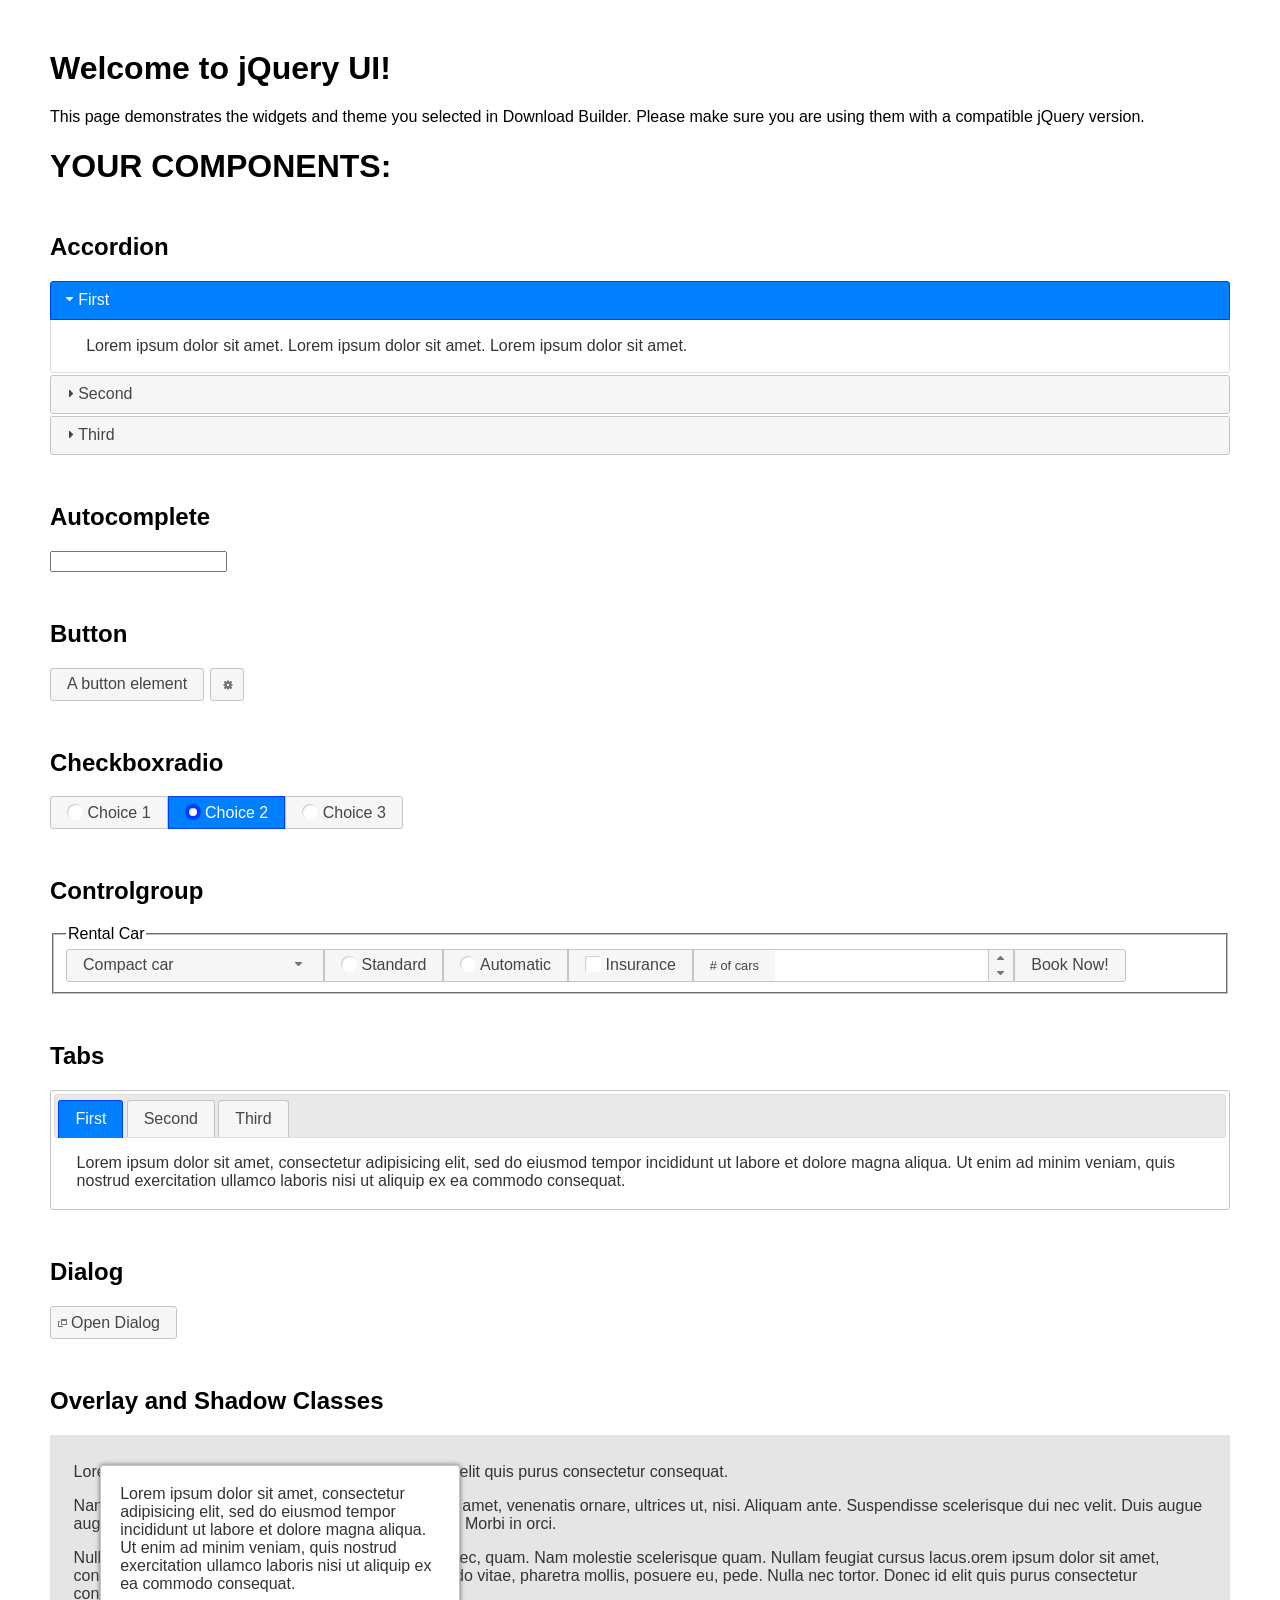
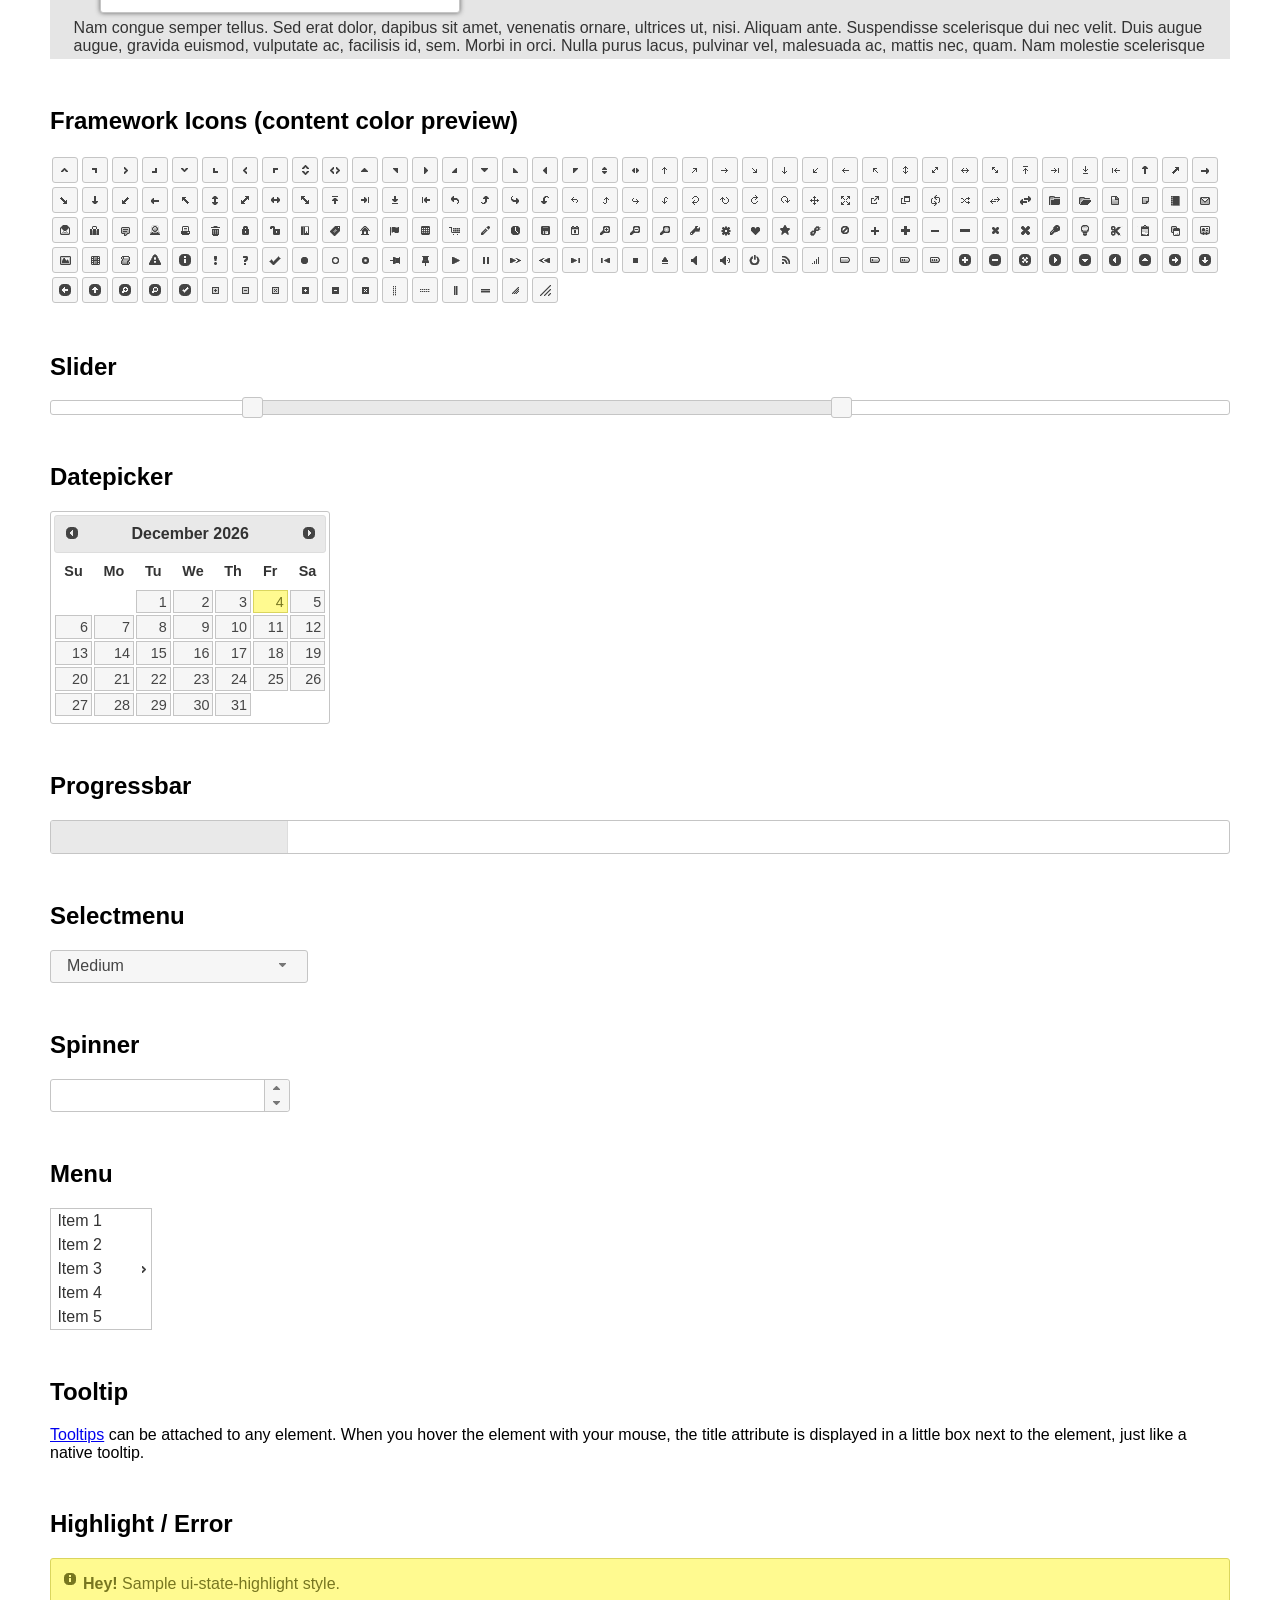
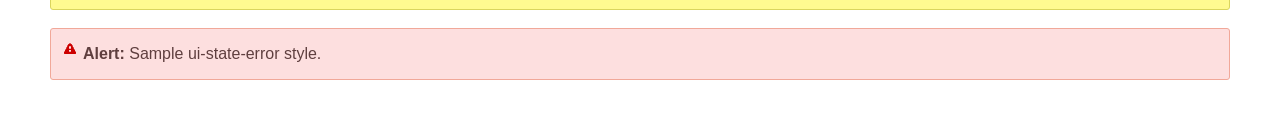
<file: JQUERY_UI/jquery-ui/index.html>
<!doctype html>
<html lang="us">
<head>
	<meta charset="utf-8">
	<title>jQuery UI Example Page</title>
	<link href="jquery-ui.css" rel="stylesheet">
	<style>
	body{
		font-family: "Trebuchet MS", sans-serif;
		margin: 50px;
	}
	.demoHeaders {
		margin-top: 2em;
	}
	#dialog-link {
		padding: .4em 1em .4em 20px;
		text-decoration: none;
		position: relative;
	}
	#dialog-link span.ui-icon {
		margin: 0 5px 0 0;
		position: absolute;
		left: .2em;
		top: 50%;
		margin-top: -8px;
	}
	#icons {
		margin: 0;
		padding: 0;
	}
	#icons li {
		margin: 2px;
		position: relative;
		padding: 4px 0;
		cursor: pointer;
		float: left;
		list-style: none;
	}
	#icons span.ui-icon {
		float: left;
		margin: 0 4px;
	}
	.fakewindowcontain .ui-widget-overlay {
		position: absolute;
	}
	select {
		width: 200px;
	}
	</style>
</head>
<body>

<h1>Welcome to jQuery UI!</h1>

<div class="ui-widget">
	<p>This page demonstrates the widgets and theme you selected in Download Builder. Please make sure you are using them with a compatible jQuery version.</p>
</div>

<h1>YOUR COMPONENTS:</h1>

<!-- Accordion -->
<h2 class="demoHeaders">Accordion</h2>
<div id="accordion">
	<h3>First</h3>
	<div>Lorem ipsum dolor sit amet. Lorem ipsum dolor sit amet. Lorem ipsum dolor sit amet.</div>
	<h3>Second</h3>
	<div>Phasellus mattis tincidunt nibh.</div>
	<h3>Third</h3>
	<div>Nam dui erat, auctor a, dignissim quis.</div>
</div>

<!-- Autocomplete -->
<h2 class="demoHeaders">Autocomplete</h2>
<div>
	<input id="autocomplete" title="type &quot;a&quot;">
</div>

<!-- Button -->
<h2 class="demoHeaders">Button</h2>
<button id="button">A button element</button>
<button id="button-icon">An icon-only button</button>

<!-- Checkboxradio -->
<h2 class="demoHeaders">Checkboxradio</h2>
<form style="margin-top: 1em;">
	<div id="radioset">
		<input type="radio" id="radio1" name="radio"><label for="radio1">Choice 1</label>
		<input type="radio" id="radio2" name="radio" checked="checked"><label for="radio2">Choice 2</label>
		<input type="radio" id="radio3" name="radio"><label for="radio3">Choice 3</label>
	</div>
</form>

<!-- Controlgroup -->
<h2 class="demoHeaders">Controlgroup</h2>
<fieldset>
	<legend>Rental Car</legend>
	<div id="controlgroup">
		<select id="car-type">
			<option>Compact car</option>
			<option>Midsize car</option>
			<option>Full size car</option>
			<option>SUV</option>
			<option>Luxury</option>
			<option>Truck</option>
			<option>Van</option>
		</select>
		<label for="transmission-standard">Standard</label>
		<input type="radio" name="transmission" id="transmission-standard">
		<label for="transmission-automatic">Automatic</label>
		<input type="radio" name="transmission" id="transmission-automatic">
		<label for="insurance">Insurance</label>
		<input type="checkbox" name="insurance" id="insurance">
		<label for="horizontal-spinner" class="ui-controlgroup-label"># of cars</label>
		<input id="horizontal-spinner" class="ui-spinner-input">
		<button>Book Now!</button>
	</div>
</fieldset>

<!-- Tabs -->
<h2 class="demoHeaders">Tabs</h2>
<div id="tabs">
	<ul>
		<li><a href="#tabs-1">First</a></li>
		<li><a href="#tabs-2">Second</a></li>
		<li><a href="#tabs-3">Third</a></li>
	</ul>
	<div id="tabs-1">Lorem ipsum dolor sit amet, consectetur adipisicing elit, sed do eiusmod tempor incididunt ut labore et dolore magna aliqua. Ut enim ad minim veniam, quis nostrud exercitation ullamco laboris nisi ut aliquip ex ea commodo consequat.</div>
	<div id="tabs-2">Phasellus mattis tincidunt nibh. Cras orci urna, blandit id, pretium vel, aliquet ornare, felis. Maecenas scelerisque sem non nisl. Fusce sed lorem in enim dictum bibendum.</div>
	<div id="tabs-3">Nam dui erat, auctor a, dignissim quis, sollicitudin eu, felis. Pellentesque nisi urna, interdum eget, sagittis et, consequat vestibulum, lacus. Mauris porttitor ullamcorper augue.</div>
</div>

<h2 class="demoHeaders">Dialog</h2>
<p>
	<button id="dialog-link" class="ui-button ui-corner-all ui-widget">
		<span class="ui-icon ui-icon-newwin"></span>Open Dialog
	</button>
</p>

<h2 class="demoHeaders">Overlay and Shadow Classes</h2>
<div style="position: relative; width: 96%; height: 200px; padding:1% 2%; overflow:hidden;" class="fakewindowcontain">
	<p>Lorem ipsum dolor sit amet,  Nulla nec tortor. Donec id elit quis purus consectetur consequat. </p><p>Nam congue semper tellus. Sed erat dolor, dapibus sit amet, venenatis ornare, ultrices ut, nisi. Aliquam ante. Suspendisse scelerisque dui nec velit. Duis augue augue, gravida euismod, vulputate ac, facilisis id, sem. Morbi in orci. </p><p>Nulla purus lacus, pulvinar vel, malesuada ac, mattis nec, quam. Nam molestie scelerisque quam. Nullam feugiat cursus lacus.orem ipsum dolor sit amet, consectetur adipiscing elit. Donec libero risus, commodo vitae, pharetra mollis, posuere eu, pede. Nulla nec tortor. Donec id elit quis purus consectetur consequat. </p><p>Nam congue semper tellus. Sed erat dolor, dapibus sit amet, venenatis ornare, ultrices ut, nisi. Aliquam ante. Suspendisse scelerisque dui nec velit. Duis augue augue, gravida euismod, vulputate ac, facilisis id, sem. Morbi in orci. Nulla purus lacus, pulvinar vel, malesuada ac, mattis nec, quam. Nam molestie scelerisque quam. </p><p>Nullam feugiat cursus lacus.orem ipsum dolor sit amet, consectetur adipiscing elit. Donec libero risus, commodo vitae, pharetra mollis, posuere eu, pede. Nulla nec tortor. Donec id elit quis purus consectetur consequat. Nam congue semper tellus. Sed erat dolor, dapibus sit amet, venenatis ornare, ultrices ut, nisi. Aliquam ante. </p><p>Suspendisse scelerisque dui nec velit. Duis augue augue, gravida euismod, vulputate ac, facilisis id, sem. Morbi in orci. Nulla purus lacus, pulvinar vel, malesuada ac, mattis nec, quam. Nam molestie scelerisque quam. Nullam feugiat cursus lacus.orem ipsum dolor sit amet, consectetur adipiscing elit. Donec libero risus, commodo vitae, pharetra mollis, posuere eu, pede. Nulla nec tortor. Donec id elit quis purus consectetur consequat. Nam congue semper tellus. Sed erat dolor, dapibus sit amet, venenatis ornare, ultrices ut, nisi. </p>

	<!-- ui-dialog -->
	<div class="ui-widget-overlay ui-front"></div>
	<div style="position: absolute; width: 320px; left: 50px; top: 30px; padding: 1.2em" class="ui-widget ui-front ui-widget-content ui-corner-all ui-widget-shadow">
		Lorem ipsum dolor sit amet, consectetur adipisicing elit, sed do eiusmod tempor incididunt ut labore et dolore magna aliqua. Ut enim ad minim veniam, quis nostrud exercitation ullamco laboris nisi ut aliquip ex ea commodo consequat.
	</div>

</div>

<!-- ui-dialog -->
<div id="dialog" title="Dialog Title">
	<p>Lorem ipsum dolor sit amet, consectetur adipisicing elit, sed do eiusmod tempor incididunt ut labore et dolore magna aliqua. Ut enim ad minim veniam, quis nostrud exercitation ullamco laboris nisi ut aliquip ex ea commodo consequat.</p>
</div>


<h2 class="demoHeaders">Framework Icons (content color preview)</h2>
<ul id="icons" class="ui-widget ui-helper-clearfix">
	<li class="ui-state-default ui-corner-all" title=".ui-icon-caret-1-n"><span class="ui-icon ui-icon-caret-1-n"></span></li>
	<li class="ui-state-default ui-corner-all" title=".ui-icon-caret-1-ne"><span class="ui-icon ui-icon-caret-1-ne"></span></li>
	<li class="ui-state-default ui-corner-all" title=".ui-icon-caret-1-e"><span class="ui-icon ui-icon-caret-1-e"></span></li>
	<li class="ui-state-default ui-corner-all" title=".ui-icon-caret-1-se"><span class="ui-icon ui-icon-caret-1-se"></span></li>
	<li class="ui-state-default ui-corner-all" title=".ui-icon-caret-1-s"><span class="ui-icon ui-icon-caret-1-s"></span></li>
	<li class="ui-state-default ui-corner-all" title=".ui-icon-caret-1-sw"><span class="ui-icon ui-icon-caret-1-sw"></span></li>
	<li class="ui-state-default ui-corner-all" title=".ui-icon-caret-1-w"><span class="ui-icon ui-icon-caret-1-w"></span></li>
	<li class="ui-state-default ui-corner-all" title=".ui-icon-caret-1-nw"><span class="ui-icon ui-icon-caret-1-nw"></span></li>
	<li class="ui-state-default ui-corner-all" title=".ui-icon-caret-2-n-s"><span class="ui-icon ui-icon-caret-2-n-s"></span></li>
	<li class="ui-state-default ui-corner-all" title=".ui-icon-caret-2-e-w"><span class="ui-icon ui-icon-caret-2-e-w"></span></li>
	<li class="ui-state-default ui-corner-all" title=".ui-icon-triangle-1-n"><span class="ui-icon ui-icon-triangle-1-n"></span></li>
	<li class="ui-state-default ui-corner-all" title=".ui-icon-triangle-1-ne"><span class="ui-icon ui-icon-triangle-1-ne"></span></li>
	<li class="ui-state-default ui-corner-all" title=".ui-icon-triangle-1-e"><span class="ui-icon ui-icon-triangle-1-e"></span></li>
	<li class="ui-state-default ui-corner-all" title=".ui-icon-triangle-1-se"><span class="ui-icon ui-icon-triangle-1-se"></span></li>
	<li class="ui-state-default ui-corner-all" title=".ui-icon-triangle-1-s"><span class="ui-icon ui-icon-triangle-1-s"></span></li>
	<li class="ui-state-default ui-corner-all" title=".ui-icon-triangle-1-sw"><span class="ui-icon ui-icon-triangle-1-sw"></span></li>
	<li class="ui-state-default ui-corner-all" title=".ui-icon-triangle-1-w"><span class="ui-icon ui-icon-triangle-1-w"></span></li>
	<li class="ui-state-default ui-corner-all" title=".ui-icon-triangle-1-nw"><span class="ui-icon ui-icon-triangle-1-nw"></span></li>
	<li class="ui-state-default ui-corner-all" title=".ui-icon-triangle-2-n-s"><span class="ui-icon ui-icon-triangle-2-n-s"></span></li>
	<li class="ui-state-default ui-corner-all" title=".ui-icon-triangle-2-e-w"><span class="ui-icon ui-icon-triangle-2-e-w"></span></li>
	<li class="ui-state-default ui-corner-all" title=".ui-icon-arrow-1-n"><span class="ui-icon ui-icon-arrow-1-n"></span></li>
	<li class="ui-state-default ui-corner-all" title=".ui-icon-arrow-1-ne"><span class="ui-icon ui-icon-arrow-1-ne"></span></li>
	<li class="ui-state-default ui-corner-all" title=".ui-icon-arrow-1-e"><span class="ui-icon ui-icon-arrow-1-e"></span></li>
	<li class="ui-state-default ui-corner-all" title=".ui-icon-arrow-1-se"><span class="ui-icon ui-icon-arrow-1-se"></span></li>
	<li class="ui-state-default ui-corner-all" title=".ui-icon-arrow-1-s"><span class="ui-icon ui-icon-arrow-1-s"></span></li>
	<li class="ui-state-default ui-corner-all" title=".ui-icon-arrow-1-sw"><span class="ui-icon ui-icon-arrow-1-sw"></span></li>
	<li class="ui-state-default ui-corner-all" title=".ui-icon-arrow-1-w"><span class="ui-icon ui-icon-arrow-1-w"></span></li>
	<li class="ui-state-default ui-corner-all" title=".ui-icon-arrow-1-nw"><span class="ui-icon ui-icon-arrow-1-nw"></span></li>
	<li class="ui-state-default ui-corner-all" title=".ui-icon-arrow-2-n-s"><span class="ui-icon ui-icon-arrow-2-n-s"></span></li>
	<li class="ui-state-default ui-corner-all" title=".ui-icon-arrow-2-ne-sw"><span class="ui-icon ui-icon-arrow-2-ne-sw"></span></li>
	<li class="ui-state-default ui-corner-all" title=".ui-icon-arrow-2-e-w"><span class="ui-icon ui-icon-arrow-2-e-w"></span></li>
	<li class="ui-state-default ui-corner-all" title=".ui-icon-arrow-2-se-nw"><span class="ui-icon ui-icon-arrow-2-se-nw"></span></li>
	<li class="ui-state-default ui-corner-all" title=".ui-icon-arrowstop-1-n"><span class="ui-icon ui-icon-arrowstop-1-n"></span></li>
	<li class="ui-state-default ui-corner-all" title=".ui-icon-arrowstop-1-e"><span class="ui-icon ui-icon-arrowstop-1-e"></span></li>
	<li class="ui-state-default ui-corner-all" title=".ui-icon-arrowstop-1-s"><span class="ui-icon ui-icon-arrowstop-1-s"></span></li>
	<li class="ui-state-default ui-corner-all" title=".ui-icon-arrowstop-1-w"><span class="ui-icon ui-icon-arrowstop-1-w"></span></li>
	<li class="ui-state-default ui-corner-all" title=".ui-icon-arrowthick-1-n"><span class="ui-icon ui-icon-arrowthick-1-n"></span></li>
	<li class="ui-state-default ui-corner-all" title=".ui-icon-arrowthick-1-ne"><span class="ui-icon ui-icon-arrowthick-1-ne"></span></li>
	<li class="ui-state-default ui-corner-all" title=".ui-icon-arrowthick-1-e"><span class="ui-icon ui-icon-arrowthick-1-e"></span></li>
	<li class="ui-state-default ui-corner-all" title=".ui-icon-arrowthick-1-se"><span class="ui-icon ui-icon-arrowthick-1-se"></span></li>
	<li class="ui-state-default ui-corner-all" title=".ui-icon-arrowthick-1-s"><span class="ui-icon ui-icon-arrowthick-1-s"></span></li>
	<li class="ui-state-default ui-corner-all" title=".ui-icon-arrowthick-1-sw"><span class="ui-icon ui-icon-arrowthick-1-sw"></span></li>
	<li class="ui-state-default ui-corner-all" title=".ui-icon-arrowthick-1-w"><span class="ui-icon ui-icon-arrowthick-1-w"></span></li>
	<li class="ui-state-default ui-corner-all" title=".ui-icon-arrowthick-1-nw"><span class="ui-icon ui-icon-arrowthick-1-nw"></span></li>
	<li class="ui-state-default ui-corner-all" title=".ui-icon-arrowthick-2-n-s"><span class="ui-icon ui-icon-arrowthick-2-n-s"></span></li>
	<li class="ui-state-default ui-corner-all" title=".ui-icon-arrowthick-2-ne-sw"><span class="ui-icon ui-icon-arrowthick-2-ne-sw"></span></li>
	<li class="ui-state-default ui-corner-all" title=".ui-icon-arrowthick-2-e-w"><span class="ui-icon ui-icon-arrowthick-2-e-w"></span></li>
	<li class="ui-state-default ui-corner-all" title=".ui-icon-arrowthick-2-se-nw"><span class="ui-icon ui-icon-arrowthick-2-se-nw"></span></li>
	<li class="ui-state-default ui-corner-all" title=".ui-icon-arrowthickstop-1-n"><span class="ui-icon ui-icon-arrowthickstop-1-n"></span></li>
	<li class="ui-state-default ui-corner-all" title=".ui-icon-arrowthickstop-1-e"><span class="ui-icon ui-icon-arrowthickstop-1-e"></span></li>
	<li class="ui-state-default ui-corner-all" title=".ui-icon-arrowthickstop-1-s"><span class="ui-icon ui-icon-arrowthickstop-1-s"></span></li>
	<li class="ui-state-default ui-corner-all" title=".ui-icon-arrowthickstop-1-w"><span class="ui-icon ui-icon-arrowthickstop-1-w"></span></li>
	<li class="ui-state-default ui-corner-all" title=".ui-icon-arrowreturnthick-1-w"><span class="ui-icon ui-icon-arrowreturnthick-1-w"></span></li>
	<li class="ui-state-default ui-corner-all" title=".ui-icon-arrowreturnthick-1-n"><span class="ui-icon ui-icon-arrowreturnthick-1-n"></span></li>
	<li class="ui-state-default ui-corner-all" title=".ui-icon-arrowreturnthick-1-e"><span class="ui-icon ui-icon-arrowreturnthick-1-e"></span></li>
	<li class="ui-state-default ui-corner-all" title=".ui-icon-arrowreturnthick-1-s"><span class="ui-icon ui-icon-arrowreturnthick-1-s"></span></li>
	<li class="ui-state-default ui-corner-all" title=".ui-icon-arrowreturn-1-w"><span class="ui-icon ui-icon-arrowreturn-1-w"></span></li>
	<li class="ui-state-default ui-corner-all" title=".ui-icon-arrowreturn-1-n"><span class="ui-icon ui-icon-arrowreturn-1-n"></span></li>
	<li class="ui-state-default ui-corner-all" title=".ui-icon-arrowreturn-1-e"><span class="ui-icon ui-icon-arrowreturn-1-e"></span></li>
	<li class="ui-state-default ui-corner-all" title=".ui-icon-arrowreturn-1-s"><span class="ui-icon ui-icon-arrowreturn-1-s"></span></li>
	<li class="ui-state-default ui-corner-all" title=".ui-icon-arrowrefresh-1-w"><span class="ui-icon ui-icon-arrowrefresh-1-w"></span></li>
	<li class="ui-state-default ui-corner-all" title=".ui-icon-arrowrefresh-1-n"><span class="ui-icon ui-icon-arrowrefresh-1-n"></span></li>
	<li class="ui-state-default ui-corner-all" title=".ui-icon-arrowrefresh-1-e"><span class="ui-icon ui-icon-arrowrefresh-1-e"></span></li>
	<li class="ui-state-default ui-corner-all" title=".ui-icon-arrowrefresh-1-s"><span class="ui-icon ui-icon-arrowrefresh-1-s"></span></li>
	<li class="ui-state-default ui-corner-all" title=".ui-icon-arrow-4"><span class="ui-icon ui-icon-arrow-4"></span></li>
	<li class="ui-state-default ui-corner-all" title=".ui-icon-arrow-4-diag"><span class="ui-icon ui-icon-arrow-4-diag"></span></li>
	<li class="ui-state-default ui-corner-all" title=".ui-icon-extlink"><span class="ui-icon ui-icon-extlink"></span></li>
	<li class="ui-state-default ui-corner-all" title=".ui-icon-newwin"><span class="ui-icon ui-icon-newwin"></span></li>
	<li class="ui-state-default ui-corner-all" title=".ui-icon-refresh"><span class="ui-icon ui-icon-refresh"></span></li>
	<li class="ui-state-default ui-corner-all" title=".ui-icon-shuffle"><span class="ui-icon ui-icon-shuffle"></span></li>
	<li class="ui-state-default ui-corner-all" title=".ui-icon-transfer-e-w"><span class="ui-icon ui-icon-transfer-e-w"></span></li>
	<li class="ui-state-default ui-corner-all" title=".ui-icon-transferthick-e-w"><span class="ui-icon ui-icon-transferthick-e-w"></span></li>
	<li class="ui-state-default ui-corner-all" title=".ui-icon-folder-collapsed"><span class="ui-icon ui-icon-folder-collapsed"></span></li>
	<li class="ui-state-default ui-corner-all" title=".ui-icon-folder-open"><span class="ui-icon ui-icon-folder-open"></span></li>
	<li class="ui-state-default ui-corner-all" title=".ui-icon-document"><span class="ui-icon ui-icon-document"></span></li>
	<li class="ui-state-default ui-corner-all" title=".ui-icon-document-b"><span class="ui-icon ui-icon-document-b"></span></li>
	<li class="ui-state-default ui-corner-all" title=".ui-icon-note"><span class="ui-icon ui-icon-note"></span></li>
	<li class="ui-state-default ui-corner-all" title=".ui-icon-mail-closed"><span class="ui-icon ui-icon-mail-closed"></span></li>
	<li class="ui-state-default ui-corner-all" title=".ui-icon-mail-open"><span class="ui-icon ui-icon-mail-open"></span></li>
	<li class="ui-state-default ui-corner-all" title=".ui-icon-suitcase"><span class="ui-icon ui-icon-suitcase"></span></li>
	<li class="ui-state-default ui-corner-all" title=".ui-icon-comment"><span class="ui-icon ui-icon-comment"></span></li>
	<li class="ui-state-default ui-corner-all" title=".ui-icon-person"><span class="ui-icon ui-icon-person"></span></li>
	<li class="ui-state-default ui-corner-all" title=".ui-icon-print"><span class="ui-icon ui-icon-print"></span></li>
	<li class="ui-state-default ui-corner-all" title=".ui-icon-trash"><span class="ui-icon ui-icon-trash"></span></li>
	<li class="ui-state-default ui-corner-all" title=".ui-icon-locked"><span class="ui-icon ui-icon-locked"></span></li>
	<li class="ui-state-default ui-corner-all" title=".ui-icon-unlocked"><span class="ui-icon ui-icon-unlocked"></span></li>
	<li class="ui-state-default ui-corner-all" title=".ui-icon-bookmark"><span class="ui-icon ui-icon-bookmark"></span></li>
	<li class="ui-state-default ui-corner-all" title=".ui-icon-tag"><span class="ui-icon ui-icon-tag"></span></li>
	<li class="ui-state-default ui-corner-all" title=".ui-icon-home"><span class="ui-icon ui-icon-home"></span></li>
	<li class="ui-state-default ui-corner-all" title=".ui-icon-flag"><span class="ui-icon ui-icon-flag"></span></li>
	<li class="ui-state-default ui-corner-all" title=".ui-icon-calculator"><span class="ui-icon ui-icon-calculator"></span></li>
	<li class="ui-state-default ui-corner-all" title=".ui-icon-cart"><span class="ui-icon ui-icon-cart"></span></li>
	<li class="ui-state-default ui-corner-all" title=".ui-icon-pencil"><span class="ui-icon ui-icon-pencil"></span></li>
	<li class="ui-state-default ui-corner-all" title=".ui-icon-clock"><span class="ui-icon ui-icon-clock"></span></li>
	<li class="ui-state-default ui-corner-all" title=".ui-icon-disk"><span class="ui-icon ui-icon-disk"></span></li>
	<li class="ui-state-default ui-corner-all" title=".ui-icon-calendar"><span class="ui-icon ui-icon-calendar"></span></li>
	<li class="ui-state-default ui-corner-all" title=".ui-icon-zoomin"><span class="ui-icon ui-icon-zoomin"></span></li>
	<li class="ui-state-default ui-corner-all" title=".ui-icon-zoomout"><span class="ui-icon ui-icon-zoomout"></span></li>
	<li class="ui-state-default ui-corner-all" title=".ui-icon-search"><span class="ui-icon ui-icon-search"></span></li>
	<li class="ui-state-default ui-corner-all" title=".ui-icon-wrench"><span class="ui-icon ui-icon-wrench"></span></li>
	<li class="ui-state-default ui-corner-all" title=".ui-icon-gear"><span class="ui-icon ui-icon-gear"></span></li>
	<li class="ui-state-default ui-corner-all" title=".ui-icon-heart"><span class="ui-icon ui-icon-heart"></span></li>
	<li class="ui-state-default ui-corner-all" title=".ui-icon-star"><span class="ui-icon ui-icon-star"></span></li>
	<li class="ui-state-default ui-corner-all" title=".ui-icon-link"><span class="ui-icon ui-icon-link"></span></li>
	<li class="ui-state-default ui-corner-all" title=".ui-icon-cancel"><span class="ui-icon ui-icon-cancel"></span></li>
	<li class="ui-state-default ui-corner-all" title=".ui-icon-plus"><span class="ui-icon ui-icon-plus"></span></li>
	<li class="ui-state-default ui-corner-all" title=".ui-icon-plusthick"><span class="ui-icon ui-icon-plusthick"></span></li>
	<li class="ui-state-default ui-corner-all" title=".ui-icon-minus"><span class="ui-icon ui-icon-minus"></span></li>
	<li class="ui-state-default ui-corner-all" title=".ui-icon-minusthick"><span class="ui-icon ui-icon-minusthick"></span></li>
	<li class="ui-state-default ui-corner-all" title=".ui-icon-close"><span class="ui-icon ui-icon-close"></span></li>
	<li class="ui-state-default ui-corner-all" title=".ui-icon-closethick"><span class="ui-icon ui-icon-closethick"></span></li>
	<li class="ui-state-default ui-corner-all" title=".ui-icon-key"><span class="ui-icon ui-icon-key"></span></li>
	<li class="ui-state-default ui-corner-all" title=".ui-icon-lightbulb"><span class="ui-icon ui-icon-lightbulb"></span></li>
	<li class="ui-state-default ui-corner-all" title=".ui-icon-scissors"><span class="ui-icon ui-icon-scissors"></span></li>
	<li class="ui-state-default ui-corner-all" title=".ui-icon-clipboard"><span class="ui-icon ui-icon-clipboard"></span></li>
	<li class="ui-state-default ui-corner-all" title=".ui-icon-copy"><span class="ui-icon ui-icon-copy"></span></li>
	<li class="ui-state-default ui-corner-all" title=".ui-icon-contact"><span class="ui-icon ui-icon-contact"></span></li>
	<li class="ui-state-default ui-corner-all" title=".ui-icon-image"><span class="ui-icon ui-icon-image"></span></li>
	<li class="ui-state-default ui-corner-all" title=".ui-icon-video"><span class="ui-icon ui-icon-video"></span></li>
	<li class="ui-state-default ui-corner-all" title=".ui-icon-script"><span class="ui-icon ui-icon-script"></span></li>
	<li class="ui-state-default ui-corner-all" title=".ui-icon-alert"><span class="ui-icon ui-icon-alert"></span></li>
	<li class="ui-state-default ui-corner-all" title=".ui-icon-info"><span class="ui-icon ui-icon-info"></span></li>
	<li class="ui-state-default ui-corner-all" title=".ui-icon-notice"><span class="ui-icon ui-icon-notice"></span></li>
	<li class="ui-state-default ui-corner-all" title=".ui-icon-help"><span class="ui-icon ui-icon-help"></span></li>
	<li class="ui-state-default ui-corner-all" title=".ui-icon-check"><span class="ui-icon ui-icon-check"></span></li>
	<li class="ui-state-default ui-corner-all" title=".ui-icon-bullet"><span class="ui-icon ui-icon-bullet"></span></li>
	<li class="ui-state-default ui-corner-all" title=".ui-icon-radio-off"><span class="ui-icon ui-icon-radio-off"></span></li>
	<li class="ui-state-default ui-corner-all" title=".ui-icon-radio-on"><span class="ui-icon ui-icon-radio-on"></span></li>
	<li class="ui-state-default ui-corner-all" title=".ui-icon-pin-w"><span class="ui-icon ui-icon-pin-w"></span></li>
	<li class="ui-state-default ui-corner-all" title=".ui-icon-pin-s"><span class="ui-icon ui-icon-pin-s"></span></li>
	<li class="ui-state-default ui-corner-all" title=".ui-icon-play"><span class="ui-icon ui-icon-play"></span></li>
	<li class="ui-state-default ui-corner-all" title=".ui-icon-pause"><span class="ui-icon ui-icon-pause"></span></li>
	<li class="ui-state-default ui-corner-all" title=".ui-icon-seek-next"><span class="ui-icon ui-icon-seek-next"></span></li>
	<li class="ui-state-default ui-corner-all" title=".ui-icon-seek-prev"><span class="ui-icon ui-icon-seek-prev"></span></li>
	<li class="ui-state-default ui-corner-all" title=".ui-icon-seek-end"><span class="ui-icon ui-icon-seek-end"></span></li>
	<li class="ui-state-default ui-corner-all" title=".ui-icon-seek-first"><span class="ui-icon ui-icon-seek-first"></span></li>
	<li class="ui-state-default ui-corner-all" title=".ui-icon-stop"><span class="ui-icon ui-icon-stop"></span></li>
	<li class="ui-state-default ui-corner-all" title=".ui-icon-eject"><span class="ui-icon ui-icon-eject"></span></li>
	<li class="ui-state-default ui-corner-all" title=".ui-icon-volume-off"><span class="ui-icon ui-icon-volume-off"></span></li>
	<li class="ui-state-default ui-corner-all" title=".ui-icon-volume-on"><span class="ui-icon ui-icon-volume-on"></span></li>
	<li class="ui-state-default ui-corner-all" title=".ui-icon-power"><span class="ui-icon ui-icon-power"></span></li>
	<li class="ui-state-default ui-corner-all" title=".ui-icon-signal-diag"><span class="ui-icon ui-icon-signal-diag"></span></li>
	<li class="ui-state-default ui-corner-all" title=".ui-icon-signal"><span class="ui-icon ui-icon-signal"></span></li>
	<li class="ui-state-default ui-corner-all" title=".ui-icon-battery-0"><span class="ui-icon ui-icon-battery-0"></span></li>
	<li class="ui-state-default ui-corner-all" title=".ui-icon-battery-1"><span class="ui-icon ui-icon-battery-1"></span></li>
	<li class="ui-state-default ui-corner-all" title=".ui-icon-battery-2"><span class="ui-icon ui-icon-battery-2"></span></li>
	<li class="ui-state-default ui-corner-all" title=".ui-icon-battery-3"><span class="ui-icon ui-icon-battery-3"></span></li>
	<li class="ui-state-default ui-corner-all" title=".ui-icon-circle-plus"><span class="ui-icon ui-icon-circle-plus"></span></li>
	<li class="ui-state-default ui-corner-all" title=".ui-icon-circle-minus"><span class="ui-icon ui-icon-circle-minus"></span></li>
	<li class="ui-state-default ui-corner-all" title=".ui-icon-circle-close"><span class="ui-icon ui-icon-circle-close"></span></li>
	<li class="ui-state-default ui-corner-all" title=".ui-icon-circle-triangle-e"><span class="ui-icon ui-icon-circle-triangle-e"></span></li>
	<li class="ui-state-default ui-corner-all" title=".ui-icon-circle-triangle-s"><span class="ui-icon ui-icon-circle-triangle-s"></span></li>
	<li class="ui-state-default ui-corner-all" title=".ui-icon-circle-triangle-w"><span class="ui-icon ui-icon-circle-triangle-w"></span></li>
	<li class="ui-state-default ui-corner-all" title=".ui-icon-circle-triangle-n"><span class="ui-icon ui-icon-circle-triangle-n"></span></li>
	<li class="ui-state-default ui-corner-all" title=".ui-icon-circle-arrow-e"><span class="ui-icon ui-icon-circle-arrow-e"></span></li>
	<li class="ui-state-default ui-corner-all" title=".ui-icon-circle-arrow-s"><span class="ui-icon ui-icon-circle-arrow-s"></span></li>
	<li class="ui-state-default ui-corner-all" title=".ui-icon-circle-arrow-w"><span class="ui-icon ui-icon-circle-arrow-w"></span></li>
	<li class="ui-state-default ui-corner-all" title=".ui-icon-circle-arrow-n"><span class="ui-icon ui-icon-circle-arrow-n"></span></li>
	<li class="ui-state-default ui-corner-all" title=".ui-icon-circle-zoomin"><span class="ui-icon ui-icon-circle-zoomin"></span></li>
	<li class="ui-state-default ui-corner-all" title=".ui-icon-circle-zoomout"><span class="ui-icon ui-icon-circle-zoomout"></span></li>
	<li class="ui-state-default ui-corner-all" title=".ui-icon-circle-check"><span class="ui-icon ui-icon-circle-check"></span></li>
	<li class="ui-state-default ui-corner-all" title=".ui-icon-circlesmall-plus"><span class="ui-icon ui-icon-circlesmall-plus"></span></li>
	<li class="ui-state-default ui-corner-all" title=".ui-icon-circlesmall-minus"><span class="ui-icon ui-icon-circlesmall-minus"></span></li>
	<li class="ui-state-default ui-corner-all" title=".ui-icon-circlesmall-close"><span class="ui-icon ui-icon-circlesmall-close"></span></li>
	<li class="ui-state-default ui-corner-all" title=".ui-icon-squaresmall-plus"><span class="ui-icon ui-icon-squaresmall-plus"></span></li>
	<li class="ui-state-default ui-corner-all" title=".ui-icon-squaresmall-minus"><span class="ui-icon ui-icon-squaresmall-minus"></span></li>
	<li class="ui-state-default ui-corner-all" title=".ui-icon-squaresmall-close"><span class="ui-icon ui-icon-squaresmall-close"></span></li>
	<li class="ui-state-default ui-corner-all" title=".ui-icon-grip-dotted-vertical"><span class="ui-icon ui-icon-grip-dotted-vertical"></span></li>
	<li class="ui-state-default ui-corner-all" title=".ui-icon-grip-dotted-horizontal"><span class="ui-icon ui-icon-grip-dotted-horizontal"></span></li>
	<li class="ui-state-default ui-corner-all" title=".ui-icon-grip-solid-vertical"><span class="ui-icon ui-icon-grip-solid-vertical"></span></li>
	<li class="ui-state-default ui-corner-all" title=".ui-icon-grip-solid-horizontal"><span class="ui-icon ui-icon-grip-solid-horizontal"></span></li>
	<li class="ui-state-default ui-corner-all" title=".ui-icon-gripsmall-diagonal-se"><span class="ui-icon ui-icon-gripsmall-diagonal-se"></span></li>
	<li class="ui-state-default ui-corner-all" title=".ui-icon-grip-diagonal-se"><span class="ui-icon ui-icon-grip-diagonal-se"></span></li>
</ul>

<!-- Slider -->
<h2 class="demoHeaders">Slider</h2>
<div id="slider"></div>

<!-- Datepicker -->
<h2 class="demoHeaders">Datepicker</h2>
<div id="datepicker"></div>

<!-- Progressbar -->
<h2 class="demoHeaders">Progressbar</h2>
<div id="progressbar"></div>

<!-- Progressbar -->
<h2 class="demoHeaders">Selectmenu</h2>
<select id="selectmenu">
	<option>Slower</option>
	<option>Slow</option>
	<option selected="selected">Medium</option>
	<option>Fast</option>
	<option>Faster</option>
</select>

<!-- Spinner -->
<h2 class="demoHeaders">Spinner</h2>
<input id="spinner">

<!-- Menu -->
<h2 class="demoHeaders">Menu</h2>
<ul style="width:100px;" id="menu">
	<li><div>Item 1</div></li>
	<li><div>Item 2</div></li>
	<li><div>Item 3</div>
		<ul>
			<li><div>Item 3-1</div></li>
			<li><div>Item 3-2</div></li>
			<li><div>Item 3-3</div></li>
			<li><div>Item 3-4</div></li>
			<li><div>Item 3-5</div></li>
		</ul>
	</li>
	<li><div>Item 4</div></li>
	<li><div>Item 5</div></li>
</ul>

<!-- Tooltip -->
<h2 class="demoHeaders">Tooltip</h2>
<p id="tooltip">
	<a href="#" title="That&apos;s what this widget is">Tooltips</a> can be attached to any element. When you hover
the element with your mouse, the title attribute is displayed in a little box next to the element, just like a native tooltip.
</p>

<!-- Highlight / Error -->
<h2 class="demoHeaders">Highlight / Error</h2>
<div class="ui-widget">
	<div class="ui-state-highlight ui-corner-all" style="margin-top: 20px; padding: 0 .7em;">
		<p><span class="ui-icon ui-icon-info" style="float: left; margin-right: .3em;"></span>
		<strong>Hey!</strong> Sample ui-state-highlight style.</p>
	</div>
</div>
<br>
<div class="ui-widget">
	<div class="ui-state-error ui-corner-all" style="padding: 0 .7em;">
		<p><span class="ui-icon ui-icon-alert" style="float: left; margin-right: .3em;"></span>
		<strong>Alert:</strong> Sample ui-state-error style.</p>
	</div>
</div>

<script src="external/jquery/jquery.js"></script>
<script src="jquery-ui.js"></script>
<script>
$( "#accordion" ).accordion();

var availableTags = [
	"ActionScript",
	"AppleScript",
	"Asp",
	"BASIC",
	"C",
	"C++",
	"Clojure",
	"COBOL",
	"ColdFusion",
	"Erlang",
	"Fortran",
	"Groovy",
	"Haskell",
	"Java",
	"JavaScript",
	"Lisp",
	"Perl",
	"PHP",
	"Python",
	"Ruby",
	"Scala",
	"Scheme"
];
$( "#autocomplete" ).autocomplete({
	source: availableTags
});

$( "#button" ).button();
$( "#button-icon" ).button({
	icon: "ui-icon-gear",
	showLabel: false
});

$( "#radioset" ).controlgroup();

$( "#controlgroup" ).controlgroup();

$( "#tabs" ).tabs();

$( "#dialog" ).dialog({
	autoOpen: false,
	width: 400,
	buttons: [
		{
			text: "Ok",
			click: function() {
				$( this ).dialog( "close" );
			}
		},
		{
			text: "Cancel",
			click: function() {
				$( this ).dialog( "close" );
			}
		}
	]
});

// Link to open the dialog
$( "#dialog-link" ).click(function( event ) {
	$( "#dialog" ).dialog( "open" );
	event.preventDefault();
});

$( "#datepicker" ).datepicker({
	inline: true
});

$( "#slider" ).slider({
	range: true,
	values: [ 17, 67 ]
});

$( "#progressbar" ).progressbar({
	value: 20
});

$( "#spinner" ).spinner();

$( "#menu" ).menu();

$( "#tooltip" ).tooltip();

$( "#selectmenu" ).selectmenu();

// Hover states on the static widgets
$( "#dialog-link, #icons li" ).hover(
	function() {
		$( this ).addClass( "ui-state-hover" );
	},
	function() {
		$( this ).removeClass( "ui-state-hover" );
	}
);
</script>
</body>
</html>
</file>
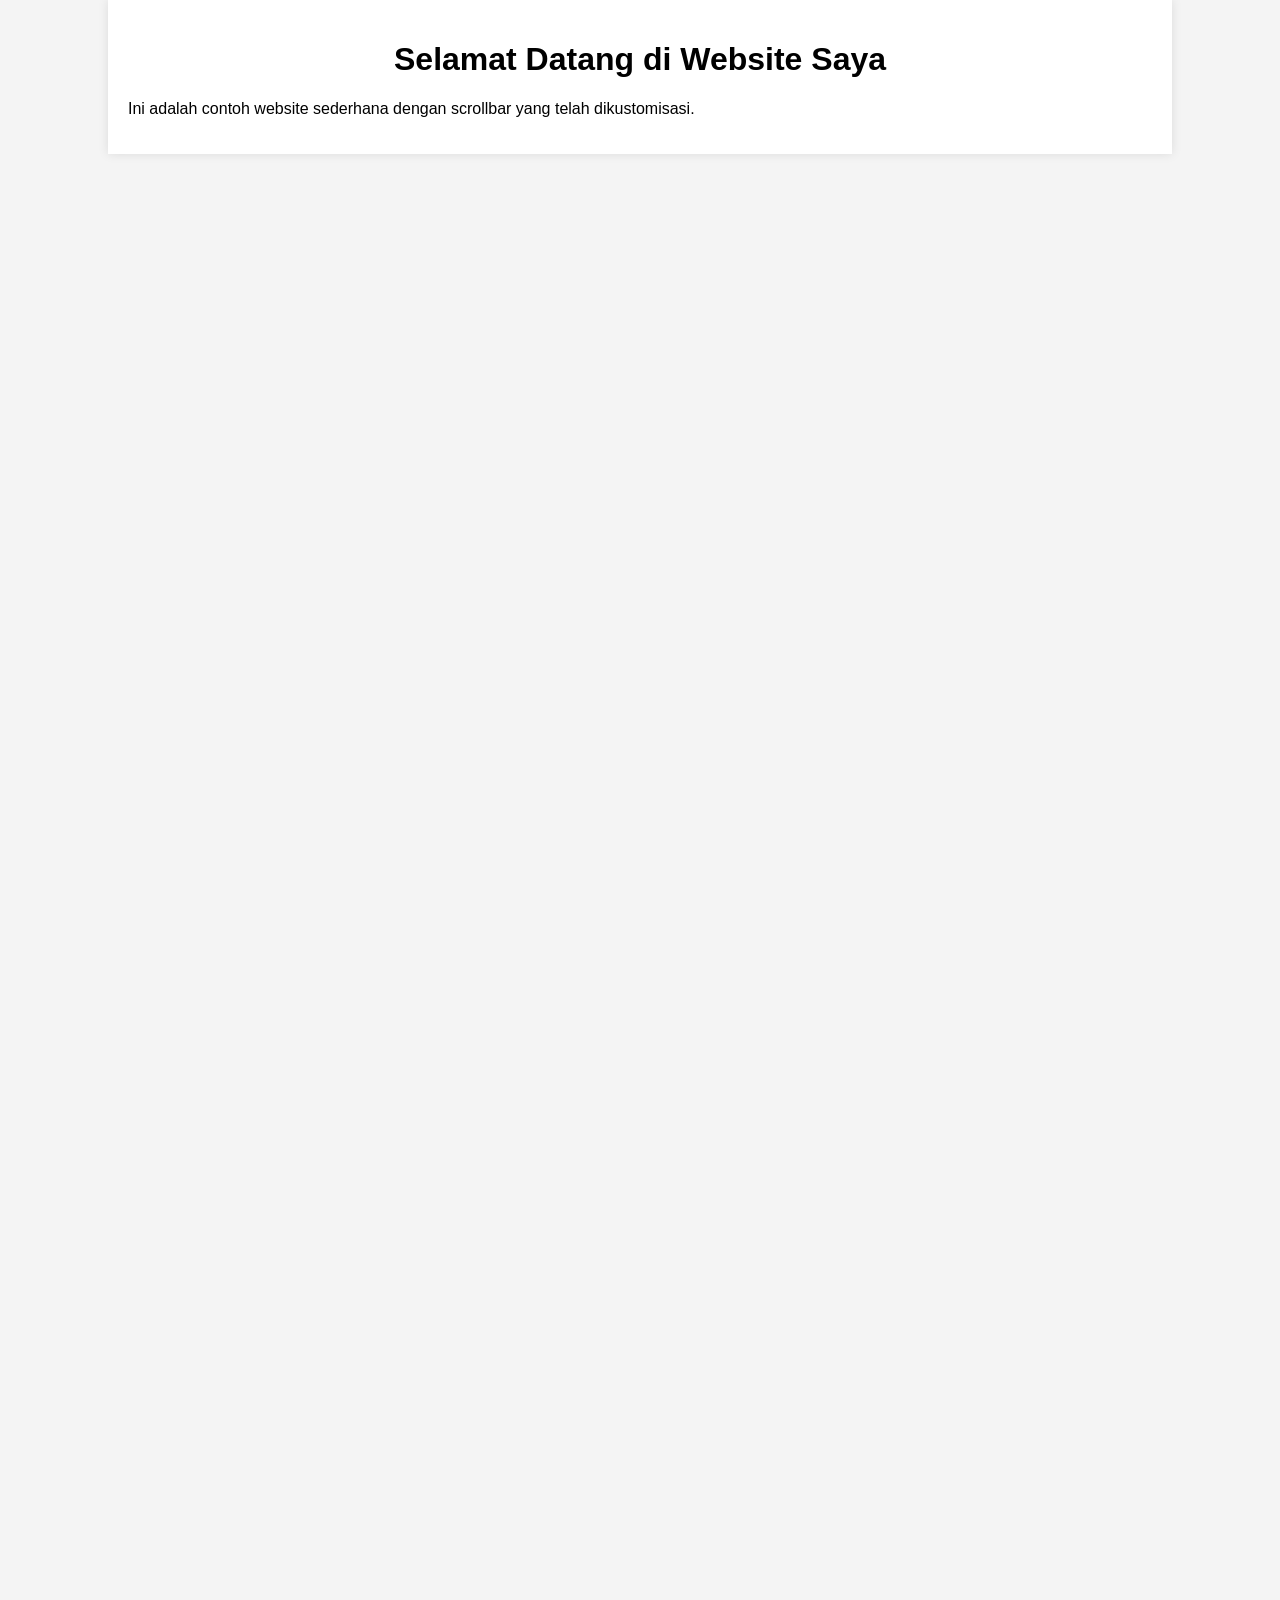
<file: JQUERY_UI/test.html>
<!DOCTYPE html>
<html lang="id">
<head>
    <meta charset="UTF-8">
    <meta name="viewport" content="width=device-width, initial-scale=1.0">
    <title>Website dengan Scrollbar Kustom</title>
    <style>
        body {
            font-family: Arial, sans-serif;
            margin: 0;
            padding: 0;
            background-color: #f4f4f4;
            height: 200vh; /* Untuk memperlihatkan scrollbar */
        }
        .container {
            width: 80%;
            margin: auto;
            background: white;
            padding: 20px;
            box-shadow: 0 0 10px rgba(0, 0, 0, 0.1);
        }
        h1 {
            text-align: center;
        }
        /* Scrollbar Kustom */
        ::-webkit-scrollbar {
            width: 10px;
        }
        ::-webkit-scrollbar-track {
            background: #f4f4f4;
            border-radius: 5px;
        }
        ::-webkit-scrollbar-thumb {
            background: #9c2ddd;
            border-radius: 5px;
        }
        ::-webkit-scrollbar-thumb:hover {
            background: #9c2ddd;
        }
    </style>
</head>
<body>
    <div class="container">
        <h1>Selamat Datang di Website Saya</h1>
        <p>Ini adalah contoh website sederhana dengan scrollbar yang telah dikustomisasi.</p>
    </div>
</body>
</html>
</file>
